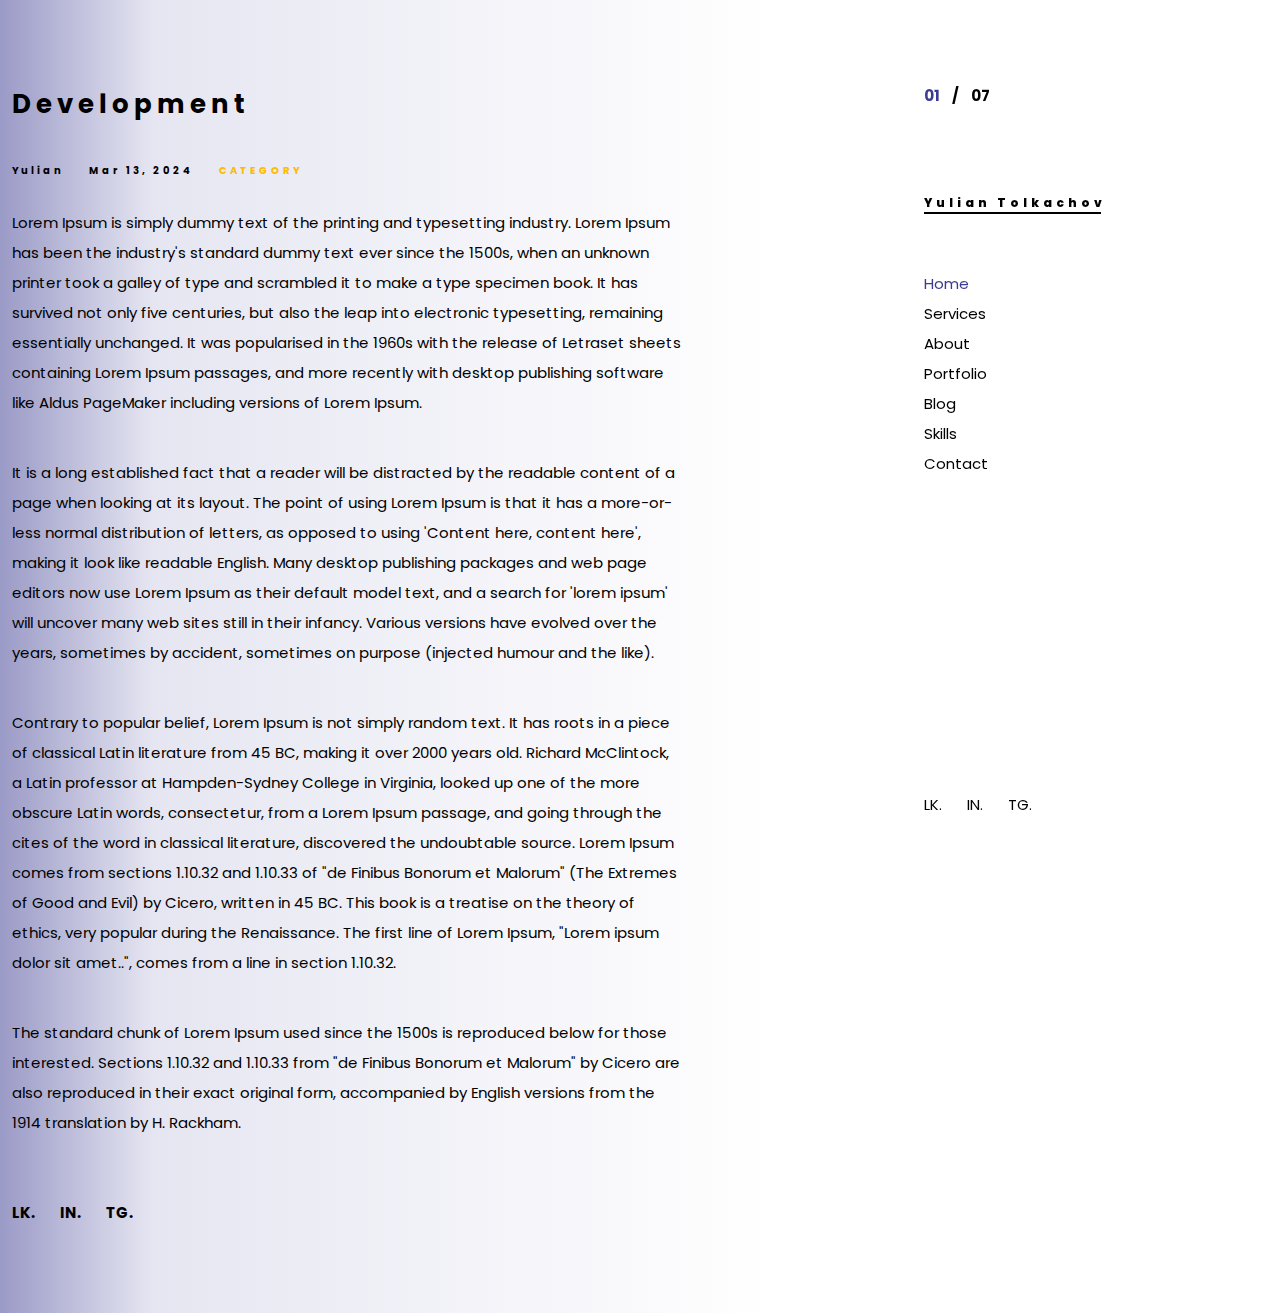
<file: blog.html>
<!DOCTYPE html>
<html lang="en">
<head>
	<meta charset="UTF-8">
	<meta name="viewport" content="width=device-width, initial-scale=1.0">
	<title>Mine</title>
	<link rel="stylesheet" href="css.css">
	<link rel="stylesheet" href="blog.css">
</head>
<body>
	<div class="container">
		<div id="header_opener" class="header_opener">
			<span class="header_opener_cover">
				<span></span>
			</span>
		</div>
		<header id="header">
			<div class="main_nav">
				<div class="nav_page">
					<span>01</span><span class="step">/</span><span>07</span>
				</div>
				<div class="nav_name"><a href="index.html">Yulian Tolkachov</a></div>
				<nav>
					<ul>
						<li><a href="#home">Home</a></li>
						<li><a href="#services">Services</a></li>
						<li><a href="#about">About</a></li>
						<li><a href="#portfolio">Portfolio</a></li>
						<li><a href="#blog">Blog</a></li>
						<li><a href="#skills">Skills</a></li>
						<li><a href="#contact">Contact</a></li>
					</ul>
				</nav>
				<ul class="nav_social">
					<li><a href="#social">LK.</a></li>
					<li><a href="#social">IN.</a></li>
					<li><a href="#social">TG.</a></li>
				</ul>
			</div>
		</header>

		<main>
			<section class="section blog" id="blog">
				<div class="wrap about_wrap">
					<div class="blog_content section_content">
						<h2 class="blog_title">Development</h2>
						<div class="blog_info"><span>Yulian</span><span>Mar 13, 2024</span><span>category</span></div>
						<div class="blog_blog">
							<p>Lorem Ipsum is simply dummy text of the printing and typesetting industry. Lorem Ipsum has been the industry's standard dummy text ever since the 1500s, when an unknown printer took a galley of type and scrambled it to make a type specimen book. It has survived not only five centuries, but also the leap into electronic typesetting, remaining essentially unchanged. It was popularised in the 1960s with the release of Letraset sheets containing Lorem Ipsum passages, and more recently with desktop publishing software like Aldus PageMaker including versions of Lorem Ipsum.</p>
							<p>It is a long established fact that a reader will be distracted by the readable content of a page when looking at its layout. The point of using Lorem Ipsum is that it has a more-or-less normal distribution of letters, as opposed to using 'Content here, content here', making it look like readable English. Many desktop publishing packages and web page editors now use Lorem Ipsum as their default model text, and a search for 'lorem ipsum' will uncover many web sites still in their infancy. Various versions have evolved over the years, sometimes by accident, sometimes on purpose (injected humour and the like).</p>
							<p>Contrary to popular belief, Lorem Ipsum is not simply random text. It has roots in a piece of classical Latin literature from 45 BC, making it over 2000 years old. Richard McClintock, a Latin professor at Hampden-Sydney College in Virginia, looked up one of the more obscure Latin words, consectetur, from a Lorem Ipsum passage, and going through the cites of the word in classical literature, discovered the undoubtable source. Lorem Ipsum comes from sections 1.10.32 and 1.10.33 of "de Finibus Bonorum et Malorum" (The Extremes of Good and Evil) by Cicero, written in 45 BC. This book is a treatise on the theory of ethics, very popular during the Renaissance. The first line of Lorem Ipsum, "Lorem ipsum dolor sit amet..", comes from a line in section 1.10.32.</p>
							<p>The standard chunk of Lorem Ipsum used since the 1500s is reproduced below for those interested. Sections 1.10.32 and 1.10.33 from "de Finibus Bonorum et Malorum" by Cicero are also reproduced in their exact original form, accompanied by English versions from the 1914 translation by H. Rackham.</p>
						</div>
					</div>
				</div>
			</section>
			<ul class="footer nav_social">
				<li><a href="#social">LK.</a></li>
				<li><a href="#social">IN.</a></li>
				<li><a href="#social">TG.</a></li>
			</ul>
		</main>
	</div>

<script>
	document.addEventListener("DOMContentLoaded", function() {
		const headerOpener = document.getElementById("header_opener");
		const header = document.getElementById("header");
		const clickableElements = document.querySelectorAll("nav a, .nav_name a");

		headerOpener.addEventListener("click", function() {
			toggleHeader();
		});

		Array.from(clickableElements).forEach(element => {
			element.addEventListener("click", function() {
				if(window.innerWidth <= 750) {
					closeHeader();
				}
			});
		});

		function toggleHeader() {
			headerOpener.classList.toggle("opened");
			header.classList.toggle("opened");
		}
		function closeHeader() {
			headerOpener.classList.remove("opened");
			header.classList.remove("opened");
		}
	});
</script>
<script>
	const navLinks = document.querySelectorAll('nav a');
	const sections = document.querySelectorAll('section');

	function changeLinkState() {
		let index = sections.length;

		while(--index && window.scrollY + 50 < sections[index].offsetTop) {}

			navLinks.forEach((link) => link.classList.remove('active'));
		navLinks[index].classList.add('active');
	}

	changeLinkState();
	window.addEventListener('scroll', changeLinkState);
</script>
<script>
	document.addEventListener("DOMContentLoaded", function() {
		const sections = document.querySelectorAll('section');
		const navLinks = document.querySelectorAll('nav a');
		const navPageNumber = document.querySelector('.nav_page > span:first-child');

		function changeLinkState() {
			let index = sections.length;

			while (--index && window.scrollY + 50 < sections[index].offsetTop) {}
			navLinks.forEach((link) => link.classList.remove('active'));
			navLinks[index].classList.add('active');
			navPageNumber.textContent = String(index + 1).padStart(2, '0');
		}

		changeLinkState();
		window.addEventListener('scroll', changeLinkState);
	});
</script>
</body>
</html>
</file>
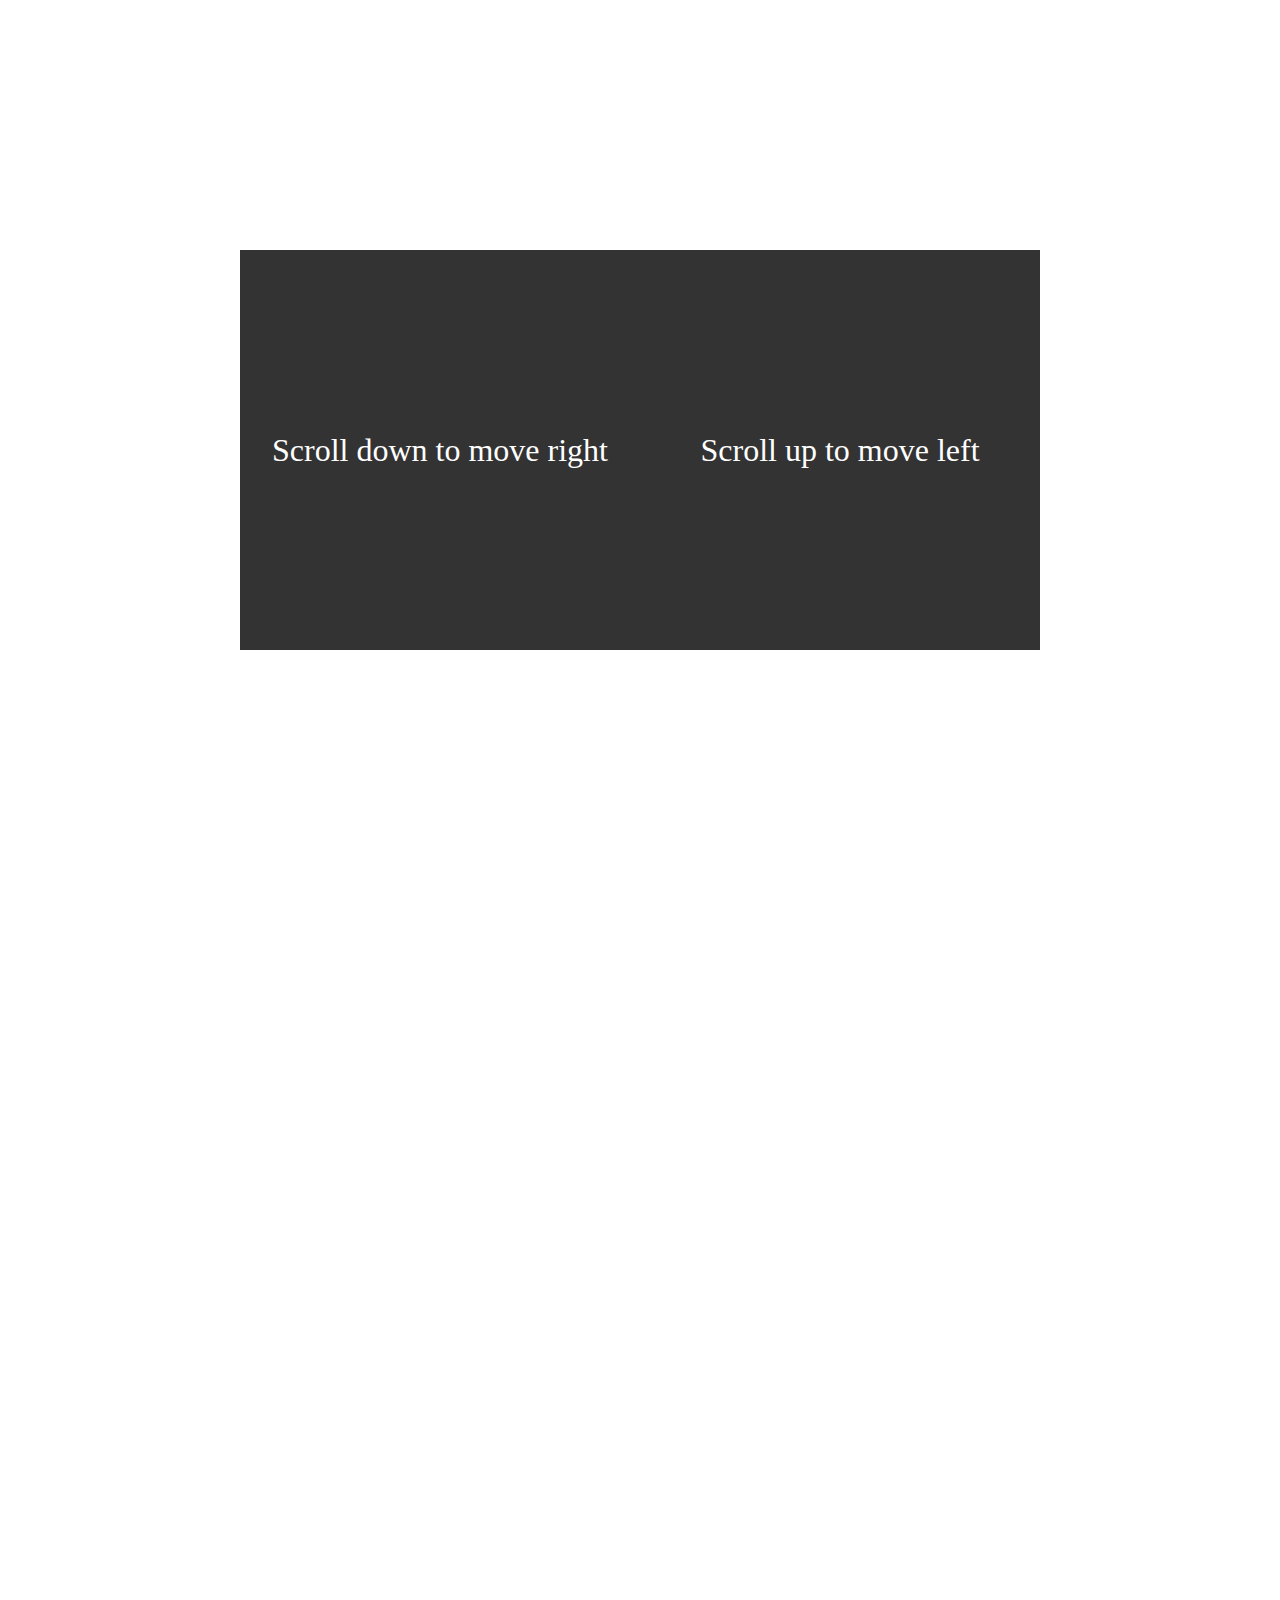
<file: parallax.html>
<!DOCTYPE html>
<html>
  <head>
    <meta charset="UTF-8">
    <title>Scrolling Parallax Effect</title>
    <style>
      body {
        margin: 0;
        padding: 0;
        height: 2000px;
      }
      .parallax {
        position: fixed;
        top: 50%;
        width: 400px;
        height: 400px;
        background-color: #333;
        color: white;
        font-size: 32px;
        text-align: center;
        line-height: 400px;
        transition: transform 0.3s cubic-bezier(0.2, 0.8, 0.2, 1);
        pointer-events: none;
        z-index: 1;
      }
      .parallax.left {
        left: -400px;
        transform: translateY(-50%) translateX(-50%) translateX(calc(50vw + 200px));
      }
      .parallax.right {
        right: -400px;
        transform: translateY(-50%) translateX(-50%) translateX(calc(-50vw + 200px));
      }
    </style>
  </head>
  <body>
    <div class="parallax left">Scroll down to move right</div>
    <div style="height: 1600px;"></div>
    <div class="parallax right">Scroll up to move left</div>
    <script>
      const parallax = document.querySelectorAll(".parallax");
      const speed = 0.2;
      const offset = 200;
      window.addEventListener("scroll", function() {
        const y = window.pageYOffset;
        parallax.forEach(function(el) {
          const limit = el.classList.contains("left") ? offset : window.innerHeight - offset;
          if (y > el.offsetTop - window.innerHeight && y < el.offsetTop + el.offsetHeight) {
            const targetX = (y - el.offsetTop + limit) * speed;
            const diffX = targetX - el.offsetLeft;
            el.style.transform = `translateY(-50%) translateX(${Math.min(Math.max(diffX, -400), 400)}px)`;
          }
        });
      });
    </script>
  </body>
</html>
</file>
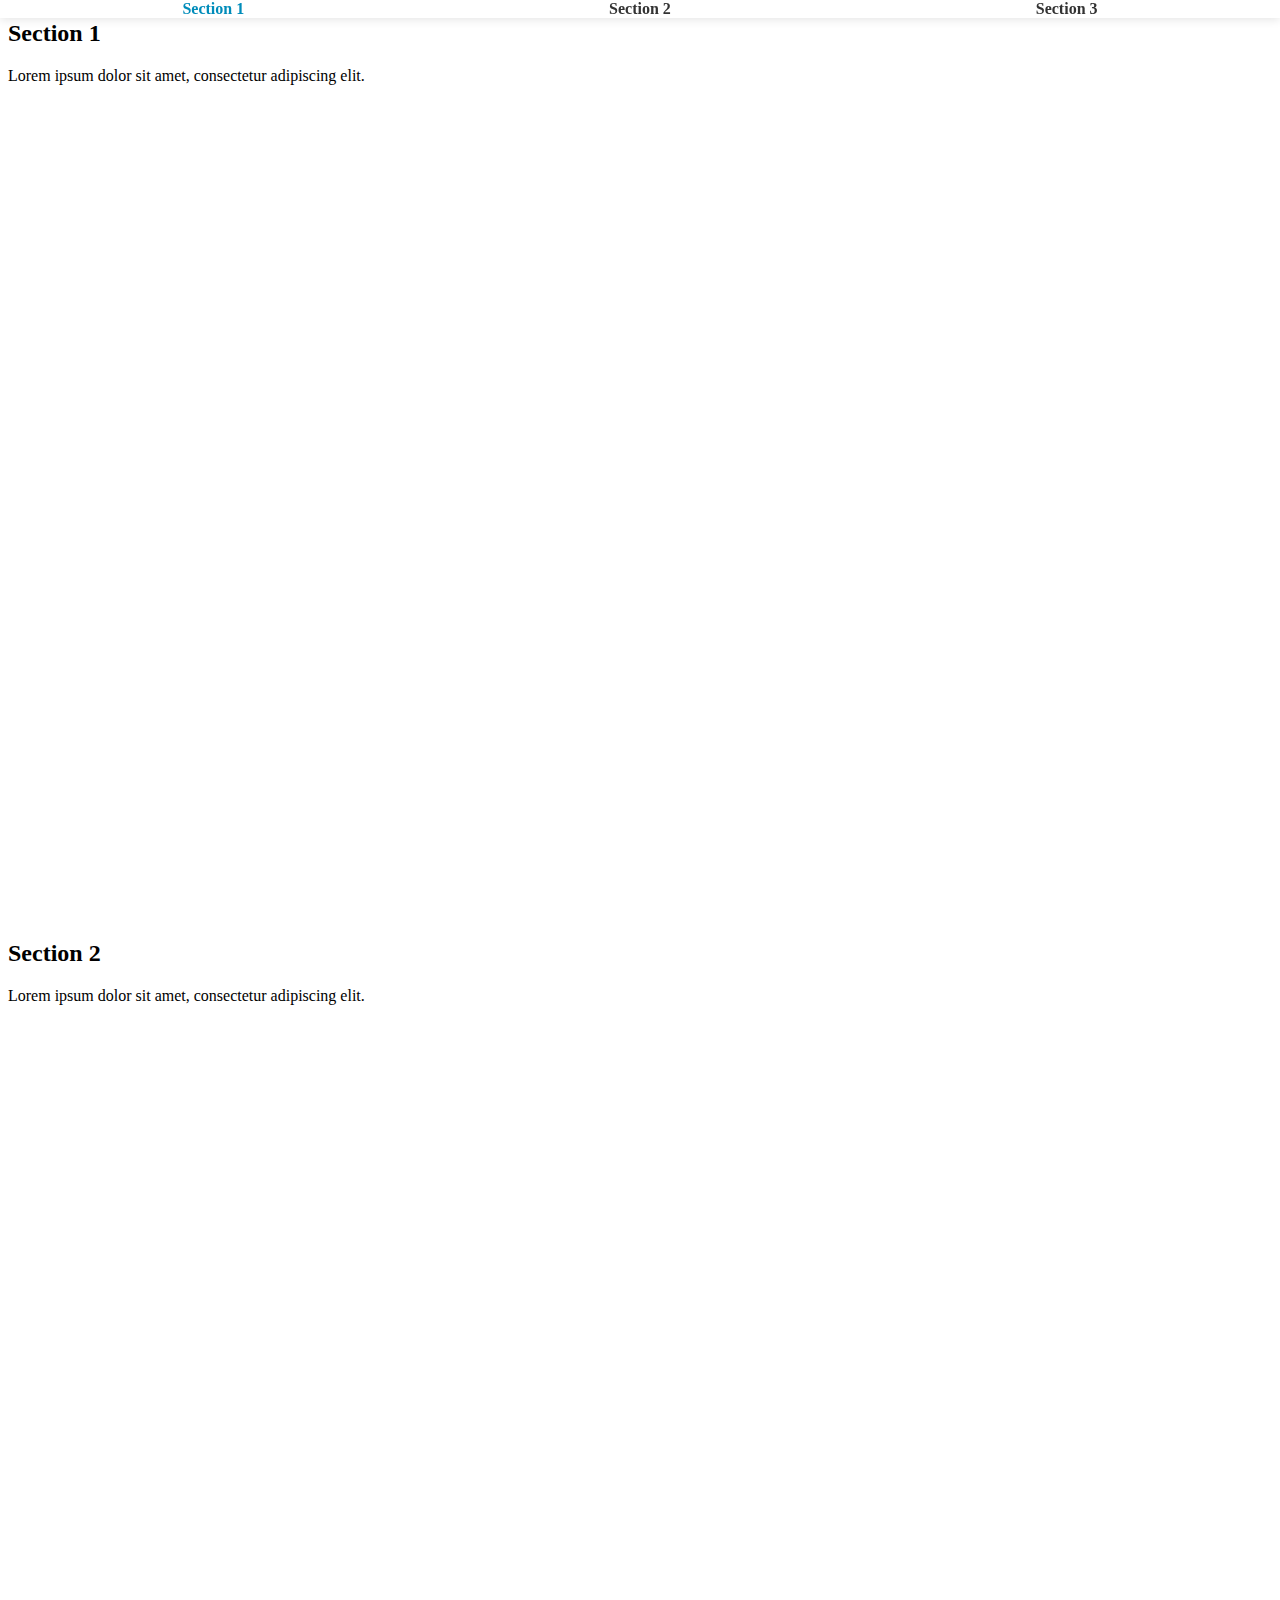
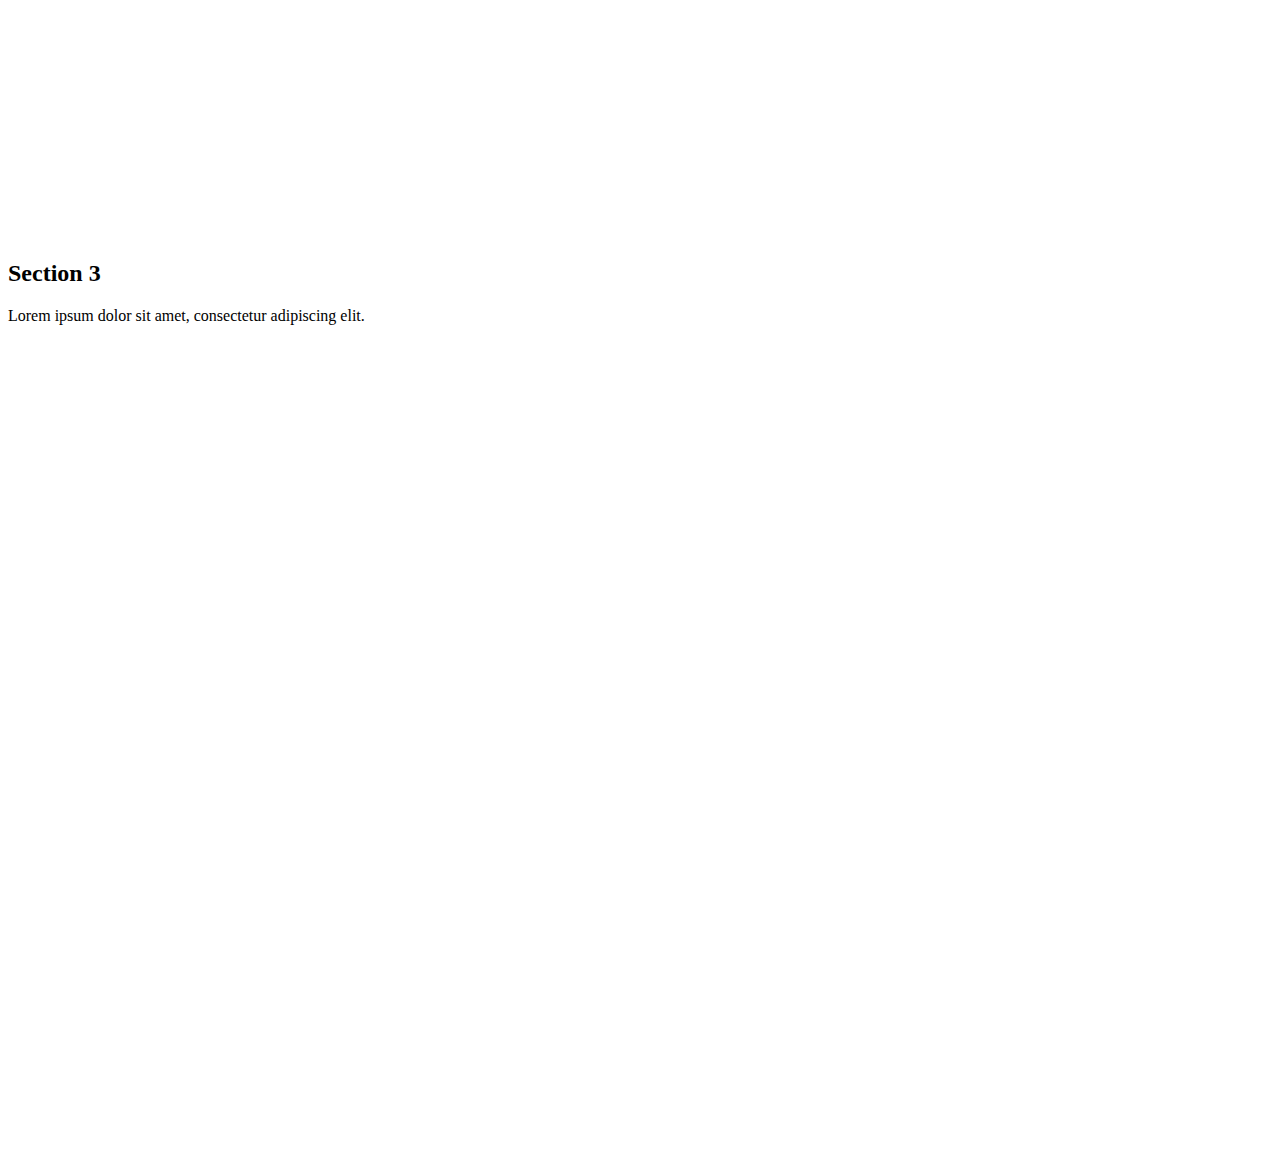
<file: test.html>
<!DOCTYPE html>
<html lang="en">
<head>
	<meta charset="UTF-8">
	<meta name="viewport" content="width=device-width, initial-scale=1.0">
	<title>Document</title>
</head>
<body>
	<style>
		nav {
			position: fixed;
			top: 0;
			left: 0;
			width: 100%;
			background-color: #fff;
			box-shadow: 0 2px 10px rgba(0, 0, 0, 0.1);
		}

		nav ul {
			display: flex;
			justify-content: space-around;
			list-style: none;
			margin: 0;
			padding: 0;
		}

		nav li {
			margin: 0 10px;
		}

		nav a {
			text-decoration: none;
			color: #333;
			font-weight: bold;
		}

		nav a.active {
			color: #008cba;
		}
		section{
			height: 100vh;
		}
	</style>

	<nav>
		<ul>
			<li><a href="#section1">Section 1</a></li>
			<li><a href="#section2">Section 2</a></li>
			<li><a href="#section3">Section 3</a></li>
		</ul>
	</nav>

	<section id="section1">
		<h2>Section 1</h2>
		<p>Lorem ipsum dolor sit amet, consectetur adipiscing elit.</p>
	</section>

	<section id="section2">
		<h2>Section 2</h2>
		<p>Lorem ipsum dolor sit amet, consectetur adipiscing elit.</p>
	</section>

	<section id="section3">
		<h2>Section 3</h2>
		<p>Lorem ipsum dolor sit amet, consectetur adipiscing elit.</p>
	</section>

	<script>
		const navLinks = document.querySelectorAll('nav a');
		const sections = document.querySelectorAll('section');

		function changeLinkState() {
			let index = sections.length;

			while(--index && window.scrollY + 50 < sections[index].offsetTop) {}

				navLinks.forEach((link) => link.classList.remove('active'));
			navLinks[index].classList.add('active');
		}

		changeLinkState();
		window.addEventListener('scroll', changeLinkState);

	</script>

</body>
</html>
</file>
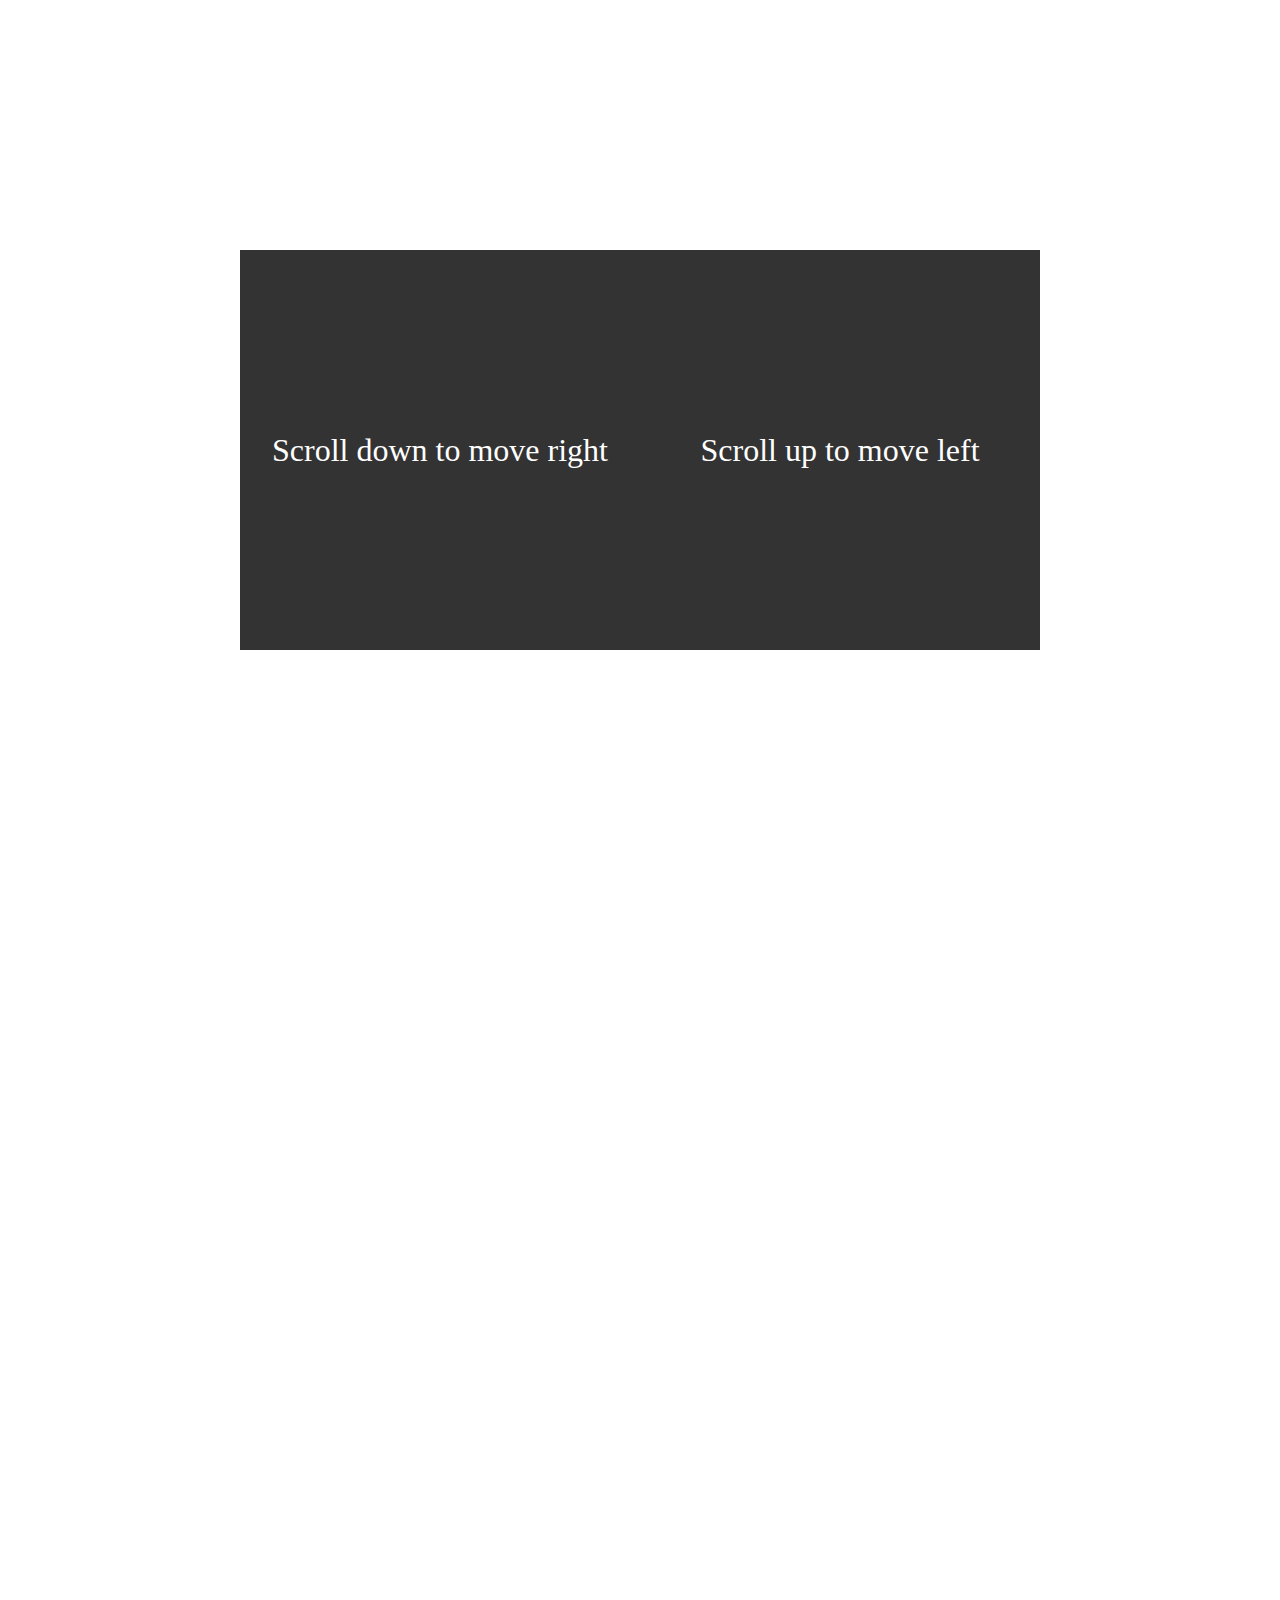
<file: portfolio/templates/parallax.html>
<!DOCTYPE html>
<html>
  <head>
    <meta charset="UTF-8">
    <title>Scrolling Parallax Effect</title>
    <style>
      body {
        margin: 0;
        padding: 0;
        height: 2000px;
      }
      .parallax {
        position: fixed;
        top: 50%;
        width: 400px;
        height: 400px;
        background-color: #333;
        color: white;
        font-size: 32px;
        text-align: center;
        line-height: 400px;
        transition: transform 0.3s cubic-bezier(0.2, 0.8, 0.2, 1);
        pointer-events: none;
        z-index: 1;
      }
      .parallax.left {
        left: -400px;
        transform: translateY(-50%) translateX(-50%) translateX(calc(50vw + 200px));
      }
      .parallax.right {
        right: -400px;
        transform: translateY(-50%) translateX(-50%) translateX(calc(-50vw + 200px));
      }
    </style>
  </head>
  <body>
    <div class="parallax left">Scroll down to move right</div>
    <div style="height: 1600px;"></div>
    <div class="parallax right">Scroll up to move left</div>
    <script>
      const parallax = document.querySelectorAll(".parallax");
      const speed = 0.2;
      const offset = 200;
      window.addEventListener("scroll", function() {
        const y = window.pageYOffset;
        parallax.forEach(function(el) {
          const limit = el.classList.contains("left") ? offset : window.innerHeight - offset;
          if (y > el.offsetTop - window.innerHeight && y < el.offsetTop + el.offsetHeight) {
            const targetX = (y - el.offsetTop + limit) * speed;
            const diffX = targetX - el.offsetLeft;
            el.style.transform = `translateY(-50%) translateX(${Math.min(Math.max(diffX, -400), 400)}px)`;
          }
        });
      });
    </script>
  </body>
</html>
</file>
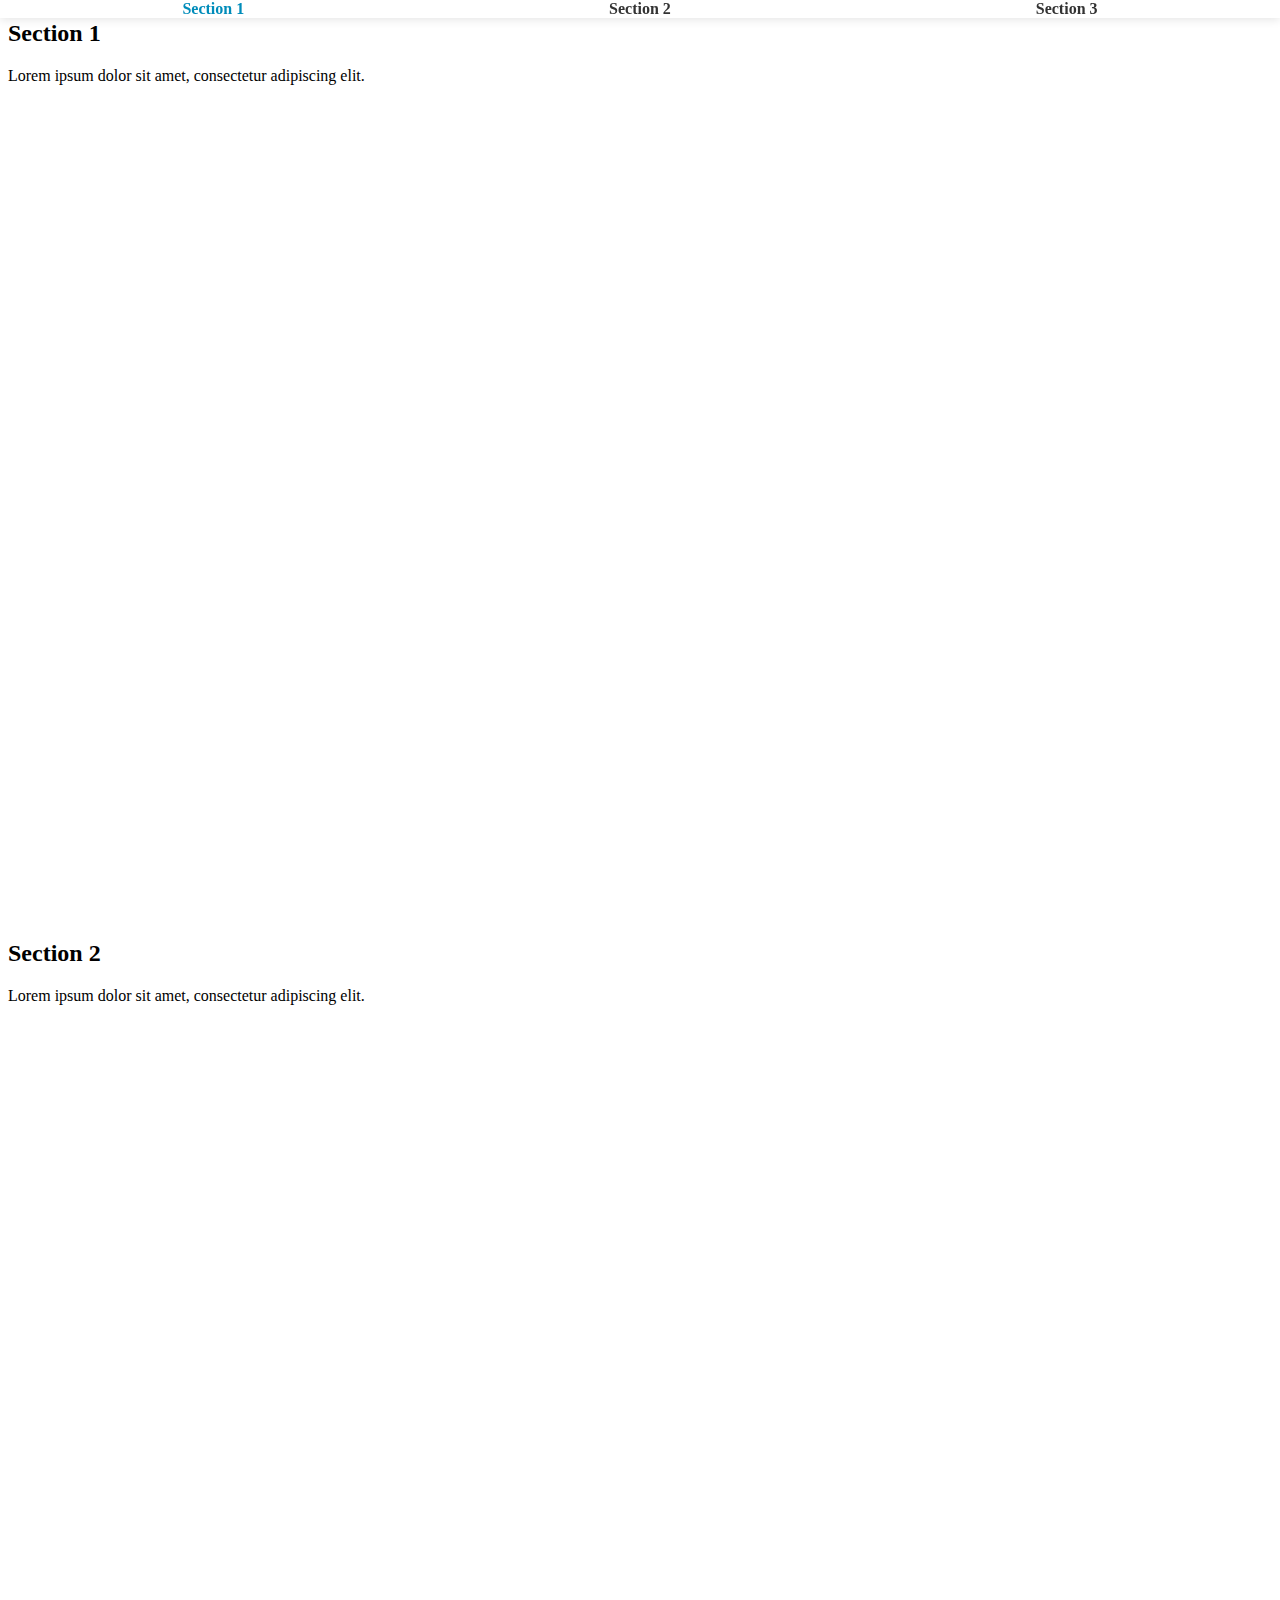
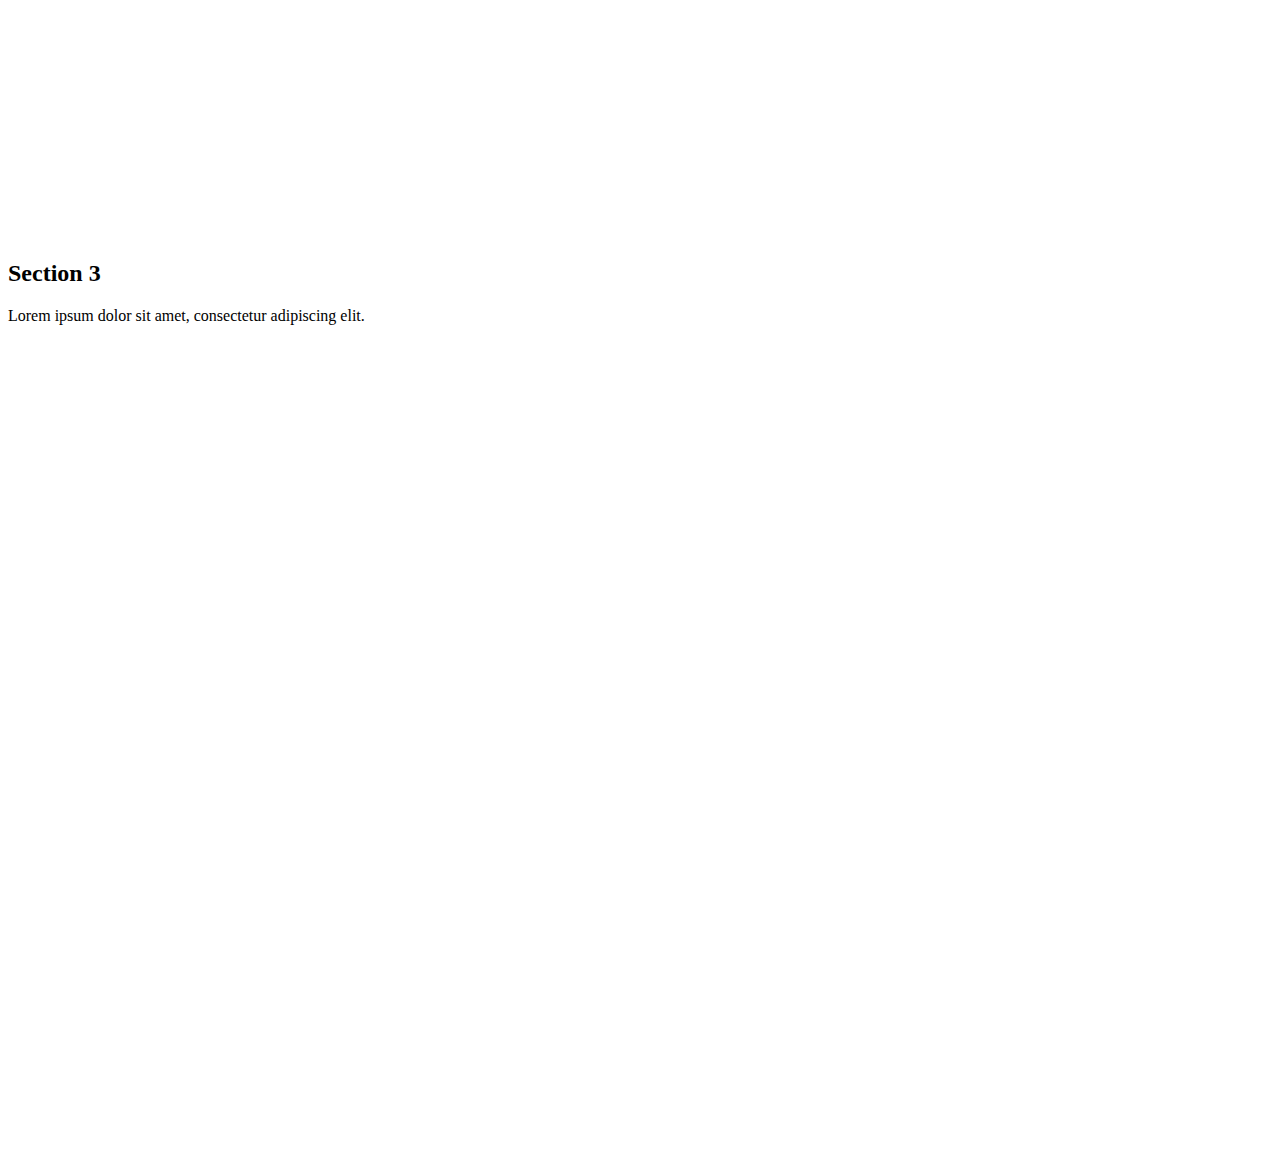
<file: portfolio/templates/test.html>
<!DOCTYPE html>
<html lang="en">
<head>
	<meta charset="UTF-8">
	<meta name="viewport" content="width=device-width, initial-scale=1.0">
	<title>Document</title>
</head>
<body>
	<style>
		nav {
			position: fixed;
			top: 0;
			left: 0;
			width: 100%;
			background-color: #fff;
			box-shadow: 0 2px 10px rgba(0, 0, 0, 0.1);
		}

		nav ul {
			display: flex;
			justify-content: space-around;
			list-style: none;
			margin: 0;
			padding: 0;
		}

		nav li {
			margin: 0 10px;
		}

		nav a {
			text-decoration: none;
			color: #333;
			font-weight: bold;
		}

		nav a.active {
			color: #008cba;
		}
		section{
			height: 100vh;
		}
	</style>

	<nav>
		<ul>
			<li><a href="#section1">Section 1</a></li>
			<li><a href="#section2">Section 2</a></li>
			<li><a href="#section3">Section 3</a></li>
		</ul>
	</nav>

	<section id="section1">
		<h2>Section 1</h2>
		<p>Lorem ipsum dolor sit amet, consectetur adipiscing elit.</p>
	</section>

	<section id="section2">
		<h2>Section 2</h2>
		<p>Lorem ipsum dolor sit amet, consectetur adipiscing elit.</p>
	</section>

	<section id="section3">
		<h2>Section 3</h2>
		<p>Lorem ipsum dolor sit amet, consectetur adipiscing elit.</p>
	</section>

	<script>
		const navLinks = document.querySelectorAll('nav a');
		const sections = document.querySelectorAll('section');

		function changeLinkState() {
			let index = sections.length;

			while(--index && window.scrollY + 50 < sections[index].offsetTop) {}

				navLinks.forEach((link) => link.classList.remove('active'));
			navLinks[index].classList.add('active');
		}

		changeLinkState();
		window.addEventListener('scroll', changeLinkState);

	</script>

</body>
</html>
</file>
<file: css.css>
/* ===================================
	0. Clear CSS
====================================== */
html, body, div, span, object, iframe,
h1, h2, h3, h4, h5, h6, p, blockquote, pre,
abbr, address, cite, code,
del, dfn, em, img, ins, kbd, q, samp,
small, strong, sub, sup, var,
b, i, ol, ul, li,
fieldset, form, label, legend,
table, caption, tbody, tfoot, thead, tr, th, td,
article, aside, canvas, details, figcaption, figure, 
footer, header, hgroup, menu, nav, section, summary,
time, mark, audio, video {
	margin:0;
	padding:0;
	border:0;
	outline: none;
	font-size:100%;
	vertical-align:baseline;
	background:transparent;
	scroll-behavior: smooth;
	text-wrap: pretty;
}
html{
	overflow-x: hidden;
}
body {
	line-height:1;
}
article,aside,details,figcaption,figure,
footer,header,hgroup,menu,nav,section { 
	display:block;
}
nav ul,ul,ol {
	list-style:none;
}
blockquote, q {
	quotes:none;
}
blockquote:before, blockquote:after,
q:before, q:after {
	content:'';
	content:none;
}
a {
	margin:0;
	padding:0;
	font-size:100%;
	outline: none;
	vertical-align:baseline;
	background:transparent;
}
ins {
	background-color:#ff9;
	color:#000;
	text-decoration:none;
}
mark {
	background-color:#ff9;
	color:#000; 
	font-style:italic;
	font-weight:bold;
}
del {
	text-decoration: line-through;
}
abbr[title], dfn[title] {
	border-bottom:1px dotted;
	cursor:help;
}
table {
	border-collapse:collapse;
	border-spacing:0;
}
hr {
	display:block;
	height:1px;
	border:0;   
	border-top:1px solid #cccccc;
	margin:1em 0;
	padding:0;
}
input, select {
	vertical-align:middle;
}
input:focus, textarea:focus
{
	outline: none;
}

/* ===================================
	1. Global CSS
====================================== */
img{
	max-width: 400px;
}
:root {
	--white: #fff;
	--black: #000;
	--blue: #3b3b91;

	 /* Lighter shades */
	--blue-lightest: #e6e6f2;
	--blue-lighter: #c1c1d9;
	--blue-light: #9b9bc0;

	/* Darker shades */
	--blue-darker: #282875;
	--blue-darkest: #1b1b4d;
	--accent: #ffb900; /* Optional accent color */
	--blue-deep: #0a0a33;

	--bs-gutter-x: 1.5rem;

	transition: background-color 10s ease-out, color 10s ease-out, display 3.8s ease-out, fill 3.8s ease-out !important;
}

body {
	color: var(--black);
	line-height: 2;
	font-size: 15px;
	font-family: "Poppins";
	font-weight: 400;
	min-width: 320px;
	position: relative;
	overflow-x: hidden;
	background: linear-gradient(to right, var(--blue) -15%, var(--blue-lightest) 12%, var(--white) 60%);
	background-position: center;
}

.container{
/*	overflow: hidden;*/
	max-width: 1320px;
	padding-right: calc(var(--bs-gutter-x) * 0.5);
	padding-left: calc(var(--bs-gutter-x) * 0.5);
	margin-right: auto;
	margin-left: auto;
}

main{
	max-width: 60%;
	width: 100%;
}
a{
	text-decoration: none;
	color: inherit;
	transition: .35s ease-out;
}
a:hover{
	color: var(--accent);
}
.active{
	color: var(--blue) !important;
}
.section{
/*	margin-top: 65px;*/
	padding-top: 85px;
}
.wrap{
	max-width: 670px;
}
h1{
	position: absolute;
	left: 0;
	z-index: 1;
	font-size: 140px;
	line-height: 143px;
	color: var(--blue);
	font-weight: 800;
	letter-spacing: -4px;
}
h2{
	font-weight: 500;
	font-size: 2em;
	line-height: 150%;
	letter-spacing: 5px;
	margin-bottom: 40px;
}
.section_description{
	max-width: 440px;
	font-size: 22px;
	line-height: 1.65;
	margin-bottom: 40px;
}
p {
	margin-bottom: 40px;
}
p a{
	color: var(--blue);
	font-weight: 700;
}
/* ===================================
	2. Header / Menu CSS
====================================== */
header{
	max-width: 20%;
	width: 100%;
	position: fixed;
	height: 100vh;
	right: 0;
	padding: 85px 100px 85px 200px;
}
.main_nav{
	position: relative;
	height: 100%;
}
.nav_page{
	line-height: 22px;
	font-weight: 700;
	margin-bottom: 80px;

	display: flex;
	align-items: center;
}
.nav_page>span:first-of-type{
	color: var(--blue);
}
#theme_switch{
	background: none;
	border: none;
	margin-left: auto;
}
#theme_switch svg:last-child{
	display: none;
}
.step{
	padding: 0 12px;
}
.nav_name{
	margin-bottom: 51px;
}
.nav_name a{
	position: relative;
	font-size: 12px;
	line-height: 30px;
	letter-spacing: 4px;
	font-weight: 800;
}
.nav_name a::before {
	content: '';
	position: absolute;
	bottom: -3px;
	right: 5px;
	height: 2px;
	width: calc(100% - 5px);
	transition: .35s ease-out;
	background-color: var(--black);
}
.nav_name a:hover::before {
	width: 0;
	background-color: var(--blue);
}
.nav_social{
	display: flex;
	align-items: center;
	position: absolute;
/*	left: 200px;*/
	bottom: 165px;
}
.nav_social li{
	margin-right: 25px;
}

/* ===================================
	3. Sections
====================================== */
.home{
/*	height: 100vh;*/
	padding: 85px 0;
	margin: 0;
}
.home_wrap{
	display: flex;
	align-items: center;
	justify-content: flex-end;
	position: relative;
}
h1>span{
	background-image: linear-gradient(var(--accent), var(--accent));
	background-size: 100% 8px;
	background-repeat: no-repeat;
	background-position: 0 80%;
	transition: background-size .7s, background-position .5s ease-in-out;
}
h1>span:hover {
  background-size: 100% 80%;
  background-position: 0% 80%;
  transition: background-position .7s, background-size .5s ease-in-out;
}
.home_wrap img{
	position: relative;
	min-width: 444px;
	min-height: calc(100vh - 170px);
	object-fit: cover;
	margin-right: -100px;
}

.services_cv{
	background-color: var(--blue-darkest);
	display: flex;
	align-items: center;
	padding: 50px 70px;
	margin-top: 110px;
	width: 900px;
}
.services_cv_mobile{
	display: none;
}
.services_cv li:first-of-type{
	margin-right: 100px;
}
.services_cv a{
	color: var(--white);
	font-weight: 700;
	font-size: 12px;
	line-height: 30px;
	letter-spacing: 5px;
	position: relative;
	display: inline-block;
}
.services_cv a::before {
	content: '';
	position: absolute;
	bottom: 5px;
	right: 0;
	height: 2px;
	width: 100%;
	transition: .35s ease-out;
	background-color: var(--white);
}
.services_cv a:hover{
	color: var(--accent);
}
.services_cv a:hover::before {
	width: 0;
	background-color: var(--accent);
}
.services_grid{
	display: grid;
	grid-template-columns: repeat(2, 1fr);
	grid-column-gap: 20%;
	grid-row-gap: 80px;
}
.services_grid_item{
	max-width: 270px;
}
.services_grid_item img{
	max-height: 170px;
	object-fit: cover;
	width: 100%;
	width: -moz-available;  
	width: -webkit-fill-available;
	width: stretch;
}
.services_grid_item h4{
	font-weight: 500;
	font-size: 22px;
	line-height: 33px;
	letter-spacing: 0.27em;
	margin-top: 30px;
	transition: .35s ease-out;
}
.services_grid_item:hover h4 {
	transform: translateX(-10px);
}
.services_grid_item p{
	margin-top: 23px;
	max-width: 250px;
	margin-bottom: 0;
}

.section_content{
	max-width: 800px;
	width: fit-content;
}
.section_content_slide{
	max-width: 900px;	
	width: 900px;
	height: 336px;
	object-fit: cover;
}
.section_content_image_mobile{
	display: none;
}
.about_contacts{
	background-color: var(--blue-darkest);
	color: var(--white);
	max-width: 330px;
	padding: 6px 30px 50px 70px;
	float: right;
	margin: 0 0 40px 65px;
}
.about_contacts li{
	margin-top: 44px;
}
.about_contacts h6 {
	font-size: 12px;
	letter-spacing: 5px;
	font-weight: 400;
}
.about_contacts a{
	color: var(--white);
	display: inline-block;
	font-weight: 400;
}
.about_contacts a:hover{
	color: var(--accent);
}
.about_text{
	margin-top: 43px;
}
.about_signature{
	margin-top: -20px;
	text-align: end;
	padding-right: 50px;
}
.about_signature img{
	max-width: 260px;
}

.portfolio_grid{
	display: grid;
	grid-template-columns: 1fr 1fr;
	grid-template-rows: 1fr 1fr 1fr 1fr;
	gap: 0px 0px;
	grid-auto-flow: row;
	grid-template-areas:
		"Image-1 Image-1"
		"Image2 Image-3"
		"Image2 Image-4"
		"Image-5 Image-5";
	
	max-width: 900px;
	margin: auto;
	width: 65vw;
	max-height: 1800px;
	height: 100%;
}
.portfolio_grid_block {
	position: relative;
	width: 100%;
	overflow: hidden;
}
.portfolio_grid_block::before {
	content: '';
	display: block;
	padding-top: 100%;
}
.portfolio_grid_caption{
	position: absolute;
	top: 0;
	left: -100%;
	width: 100%;
	height: 100%;
	background: var(--blue-deep);
	color: white;
	transition: left 0.5s ease;
	display: flex;
	align-items: center;
	justify-content: center;
	flex-direction: column;
	z-index: 1;
}
.portfolio_grid_block:hover .portfolio_grid_caption {
  left: 0;
}
.portfolio_grid_caption p{
	font-size: 15px;
	line-height: 100%;
	font-weight: 500;
	color: rgb(255, 255, 255);
	margin-bottom: 0px;
	padding-bottom: 10px;
}
.portfolio_title{
	font-size: 28px !important;
	font-weight: 800 !important;
}
.portfolio_grid_img{
	height: 100%;
	position: absolute;
	top: 0;
	left: 0;
	right: 0;
	bottom: 0;
}
.portfolio_grid_img img{
	max-width: 900px;
	height: 100%;
	object-fit: cover;
	width: 100%;
}
.portfolio_grid_block:nth-child(2) img,
.portfolio_grid_block:nth-child(3) img,
.portfolio_grid_block:nth-child(4) img {
	max-width: 450px;
}
.portfolio_grid_block:nth-child(1),
.portfolio_grid_block:nth-child(5) {
	max-height: 450px;
}
.portfolio_grid .portfolio_grid_block:nth-child(2)::before {
	padding-top: 200%;
}
.portfolio_grid_block:nth-child(1) { grid-area: Image-1; }
.portfolio_grid_block:nth-child(2) { grid-area: Image2; }
.portfolio_grid_block:nth-child(3) { grid-area: Image-3; }
.portfolio_grid_block:nth-child(4) { grid-area: Image-4; }
.portfolio_grid_block:nth-child(5) { grid-area: Image-5; }

.blog_content ul{
	padding-right: 40px;
	width: 100%;
}
.blog_content li:not(:first-child){
	border-top: 2px solid var(--white);
}
.blog_element{
	display: flex;
	justify-content: space-between;
	align-items: center;
	padding: 30px 0;
}
.blog_title{
	font-size: 26px;
	margin-right: 30px;
	color: var(--black);
	font-weight: 700;
	max-width: 75%;
	width: 100%;
}
.blog_title:hover{
	color: var(--accent);
}
.blog_info{
	display: flex;
	flex-direction: column;
	font-weight: 700;
	font-size: 10px;
	line-height: 14px;
	letter-spacing: 3px;
	min-width: 100px;
}
.blog_info span:last-child{
	color: var(--accent);
	text-transform: uppercase;
}

.contact{
	margin-bottom: 65px;
}
.skills_group{
	margin: auto;
	width: 45vw;
	background-color: var(--blue);
	color: var(--white);
	margin-top: 41px;
	padding: 4.375vw 4.167vw 4.306vw 6.528vw;
	margin-right: -100px;
}
.skills_group li{
	display: flex;
	align-items: center;
	position: relative;
}
.skills_group li:before {
	content: '';
	position: absolute;
	left: 28%;
	top: 0;
	background-color: var(--white);
	width: 3px;
	height: 100%;
}
.skills_date{
	max-width: 28%;
	width: 100%;
	font-weight: 200;
	font-size: 60px;
	line-height: 30px;
	transition: .35s ease-out;
}
.skills_group li:hover .skills_date{
	transform: translateX(15px);
	color: var(--accent);   
}
.skills_text{
	max-width: 72%;
	width: 100%;
	padding: 0 50px 0 80px;
	transition: .35s ease-out;
	margin-bottom: 0;
}
.skills_group li:hover .skills_text{
	transform: translateX(-15px); 
}
.skills_group li:not(:first-child){
	padding-top: 37px;
}
.skills_progress{
	display: flex;
	flex-wrap: wrap;
	justify-content: space-between;
	padding-right: 40px;
	padding-top: 69px;
}
.skills_progress li{
	display: flex;
	align-items: center;
	width: calc(50% - 35px);
	margin-bottom: 22px;
}
.skills_name{
	font-size: 12px;
	line-height: 28px;
	letter-spacing: 3.5px;
	width: 37%;
	padding-right: 30px;
	text-transform: uppercase;
}
.skill_fill{
	width: 100%;
	height: 10px;
	background-color: var(--blue-lighter);
	width: 63%;
}
.skill_fill_progress{
	height: 10px;
	background-color: var(--blue-darker);
	transition: width .7s;
}
form input, form textarea {
	margin-top: 0;
	padding-top: 0;
	font-family: 'Poppins', sans-serif;
	font-size: 12px;
	line-height: 25px;
	letter-spacing: 3px;
	color: #000;
	background-color: transparent;
	border: 0;
	border-bottom: 2px solid;
	padding-top: 13px;
	padding-bottom: 0px;
	padding-left: 0;
	margin: 10px 0;
	height: 28px;
	width: 100%;
	box-sizing: initial;
}
form textarea {
	height: 150px;
}
form input[type=submit] {
	display: inline-block;
	border: 2px solid;
	text-align: center;
	padding: 20px 0px;
	font-size: 14px;
	cursor: pointer;
	vertical-align: middle;
	text-decoration: none;
	background-color: transparent;
	color: #000;
	font-family: 'Poppins', sans-serif;
	font-weight: 700;
	width: 100%;
	letter-spacing: 8px;
	transition: opacity .3s ease;
	cursor: pointer;
}

/* ===================================
	4. Tablets
====================================== */
@media (max-width: 1199px){
	.header_opener{
		position: fixed;
		display: block;
		top: 0;
		left: 0;
		padding: 14px 10px;
		transition: .15s ease;
		cursor: pointer;
		z-index: 10;
		background-color: #fff;
	}
	.header_opener_cover{
		position: relative;
		height: 20px;
		width: 30px;
		display: block;
	}
	.header_opener_cover::after, .header_opener_cover::before{
		content: '';
		height: 3px;
		width: 30px;
		position: absolute;
		-webkit-transform-origin: 50% 50%;
		transform-origin: 50% 50%;
		-webkit-transition: -webkit-transform 0.25s;
		-webkit-transition: all 0.25s;
		transition: all 0.25s;
		top: 8px;
		background-color: #000;
	}
	.header_opener_cover::before{
		transform: translate3d(0, -8px, 0px);
		width: 21px;
		margin-left: 0;
	}
	.header_opener_cover span{
		width: 13px;
		height: 3px;
		position: absolute;
		transition: all 0.25s;
		margin-left: 0;
		top: 8px;
		background-color: #000;
	}
	.header_opener_cover::after{
		transform: translate3d(0, 8px, 0);
	}
	.header_opener.opened .header_opener_cover::before{
		transform: rotate3d(0, 0, 1, 45deg) translate3d(0, 0, 0);
		margin-left: 0;
		width: 26px;
	}
	.header_opener.opened .header_opener_cover span{
		opacity: 0;
	}
	.header_opener.opened .header_opener_cover::after{
		transform: rotate3d(0, 0, 1, -45deg);
		width: 26px;
	}
	header.opened{
		transition: .25s ease-out;
		box-shadow: 0 0 4px rgba(255, 240, 240, 0.5);
		left: 0;
		pointer-events: auto;
	}
	header{
		right: auto;
		left: -100%;
		pointer-events: none;
		background-color: #fff;
		max-width: 300px;
		width: 100%;
		z-index: 9;
		padding: 80px 30px 60px;
		overflow: auto;
		height: 100%;
		transition: .25s ease-in;
	}

	main{
		max-width: 90vw;
		margin: 0 auto;
	}
	.wrap{
		max-width: 100%;
	}
	.section_content{
		max-width: 100%;
		width: auto;
	}

	.portfolio_grid_img img{
		max-width: 1200px;
	}
	.portfolio_grid_block:nth-child(2) img, .portfolio_grid_block:nth-child(3) img, .portfolio_grid_block:nth-child(4) img {
		max-width: 1200px;
	}
	.portfolio_grid{
		max-width: 100%;
		width: 100%;
	}
	.blog_info{
		font-size: 14px;
	}
	.skills_group{
		width: auto;
		margin-right: auto;
	}
}

/* ===================================
	5. Phones
====================================== */
@media (max-width: 750px){
	.section{
		padding-top: 65px;
	}
	h1{
		font-size: 4rem;
		-webkit-text-stroke: 1px var(--blue-light);
		top: 300px;
		line-height: 70px;
	}
	h1>span {
		background-size: 100% 3px;
	}
	header.opened{
		max-width: 900px;
	}
	.home{
		padding: 0;
	}
	.services_cv{
		display: none;
		max-width: 100%;
		width: 100%;
		padding-left: 0;
		padding-right: 0;
		margin-top: 50px
	}
	.services_cv_mobile{
		display: flex;
		justify-content: space-around;
	}
	.services_cv li:first-of-type {
		margin-right: 0; 
	}
	.services_grid{
		display: flex;
		width: 100%;
		flex-wrap: wrap;
		justify-content: center;
		grid-row-gap: 40px;
	}
	.services_grid_item{
		max-width: 1000px;
		width: 100%;
	}
	.services_grid_item img{
		max-height: 250px;
	}
	.section_content_slide{
		display: none;
	}
	.section_content_image_mobile{
		display: block;
		width: -webkit-fill-available;
		width: 100%;
	}
	.about_contacts{
		float: none;
		margin-left: 0;
		transform: translateY(0);
	}
	.about_signature{
		text-align: center;
	}
	.about_signature img {
		max-width: 200px;
	}
	.portfolio_grid_block:nth-child(1), .portfolio_grid_block:nth-child(5) {
		max-height: 200px;
	}
	.blog_element>a {
		font-size: 20px;
		max-width: 65%;
	}
	.skills_group {
		padding: 10vw 4.167vw 4.306vw 6.528vw;
	}
	.skills_group li {
		display: flex;
		align-items: flex-start; 
		flex-direction: column;
	}
	.skills_group li:before {
		content: none;
	}
	.skills_text {
		padding: 30px 0 0 0;
		max-width: none;
	}
	.skills_progress{
		padding-right: 0;
		padding-top: 30px;
	}
	.skills_progress li {
		width: calc(50% - 7px);
	}
	.skills_group li:hover .skills_text {
		transform: translateX(0);
	}
	.skills_name{
		letter-spacing: .5px;
	}
	.skill_fill{
		max-width: 70px;
	}
}

/* ===================================
	♾. Import Poppins font family
====================================== */
@font-face {
	font-family: 'Poppins';
	src: url('fonts/Poppins-Black.ttf') format('truetype');
	font-weight: 900;
	font-style: normal;
}
@font-face {
	font-family: 'Poppins';
	src: url('fonts/Poppins-BlackItalic.ttf') format('truetype');
	font-weight: 900;
	font-style: italic;
}
@font-face {
	font-family: 'Poppins';
	src: url('fonts/Poppins-Bold.ttf') format('truetype');
	font-weight: bold;
	font-style: normal;
}
@font-face {
	font-family: 'Poppins';
	src: url('fonts/Poppins-BoldItalic.ttf') format('truetype');
	font-weight: bold;
	font-style: italic;
}
@font-face {
	font-family: 'Poppins';
	src: url('fonts/Poppins-ExtraBold.ttf') format('truetype');
	font-weight: 800;
	font-style: normal;
}
@font-face {
	font-family: 'Poppins';
	src: url('fonts/Poppins-ExtraBoldItalic.ttf') format('truetype');
	font-weight: 800;
	font-style: italic;
}
@font-face {
	font-family: 'Poppins';
	src: url('fonts/Poppins-ExtraLight.ttf') format('truetype');
	font-weight: 200;
	font-style: normal;
}
@font-face {
	font-family: 'Poppins';
	src: url('fonts/Poppins-ExtraLightItalic.ttf') format('truetype');
	font-weight: 200;
	font-style: italic;
}
@font-face {
	font-family: 'Poppins';
	src: url('fonts/Poppins-Italic.ttf') format('truetype');
	font-weight: normal;
	font-style: italic;
}
@font-face {
	font-family: 'Poppins';
	src: url('fonts/Poppins-Light.ttf') format('truetype');
	font-weight: 300;
	font-style: normal;
}
@font-face {
	font-family: 'Poppins';
	src: url('fonts/Poppins-LightItalic.ttf') format('truetype');
	font-weight: 300;
	font-style: italic;
}
@font-face {
	font-family: 'Poppins';
	src: url('fonts/Poppins-Medium.ttf') format('truetype');
	font-weight: 500;
	font-style: normal;
}
@font-face {
	font-family: 'Poppins';
	src: url('fonts/Poppins-MediumItalic.ttf') format('truetype');
	font-weight: 500;
	font-style: italic;
}
@font-face {
	font-family: 'Poppins';
	src: url('fonts/Poppins-Regular.ttf') format('truetype');
	font-weight: normal;
	font-style: normal;
}
@font-face {
	font-family: 'Poppins';
	src: url('fonts/Poppins-SemiBold.ttf') format('truetype');
	font-weight: 600;
	font-style: normal;
}
@font-face {
	font-family: 'Poppins';
	src: url('fonts/Poppins-SemiBoldItalic.ttf') format('truetype');
	font-weight: 600;
	font-style: italic;
}
@font-face {
	font-family: 'Poppins';
	src: url('fonts/Poppins-Thin.ttf') format('truetype');
	font-weight: 100;
	font-style: normal;
}
@font-face {
	font-family: 'Poppins';
	src: url('fonts/Poppins-ThinItalic.ttf') format('truetype');
	font-weight: 100;
	font-style: italic;
}

/* ===================================
	🌃. Dark Theme (added through js)
====================================== */
/*@media (prefers-color-scheme: dark) {
	:root {
		--white: #dcdcdc;
		--black: #f5f5f5;
		--blue: #3b3b91;

		--blue-lightest: #3f3f75;
		--blue-lighter: #252553;


		--blue-darker: #1b1b4d;
		--blue-darkest: #0d0d2a;
		--accent: #ffb900;
		--accent-muted: #cc9600;
		--blue-deep: #050517;

		--bs-gutter-x: 1.5rem;
	}
	body {
		color: var(--white);
		background: linear-gradient(to right, var(--blue-darker) -15%, var(--blue-darkest) 12%, var(--blue-deep) 60%);
	}
	a {
		color: var(--accent);
	}
	h1, h2, h3, h4, h5, h6 {
		color: var(--white);
	}
	h1>span{
		background-image: linear-gradient(var(--accent-muted), var(--accent-muted));
	}

	#theme_switch svg:first-child{
		display: none;
	}
	#theme_switch svg:last-child{
		display: block;
	}

	.nav_page svg{
		fill: var(--white) !important;
	}
	.nav_page>span:first-of-type{
		color: var(--blue-light);
	}
	nav a, .nav_name a, .nav_social a{
		color: var(--white);
	}
	a:hover {
		color: var(--accent);
	}
	.active {
		color: var(--accent);
	}
	nav a.active{
		color: var(--blue-light) !important;
	}
	.services_cv{
		background-color: var(--blue-lighter);
	}
	.skill_fill_progress{
		background-color: var(--blue-light);
	}
	form input, form textarea{
		color: var(--white) !important;
	}
}*/
</file>
<file: blog.css>
:root {
	--white: #fff;
	--black: #000;
	--blue: #3b3b91;

	 /* Lighter shades */
	--blue-lightest: #e6e6f2;
	--blue-lighter: #c1c1d9;
	--blue-light: #9b9bc0;

	/* Darker shades */
	--blue-darker: #282875;
	--blue-darkest: #1b1b4d;
	--accent: #ffb900; /* Optional accent color */
	--blue-deep: #0a0a33;

	--bs-gutter-x: 1.5rem;
}

main{
	margin-bottom: 85px;
}
.blog_title:hover{
	color: var(--black);
}
.blog_info{
	flex-direction: row;
	gap: 25px;
}
.blog_blog{
	margin-top: 30px;
}
.footer.nav_social{
	font-weight: bold;
	position: inherit;
	margin-top: 60px;
}
</file>
